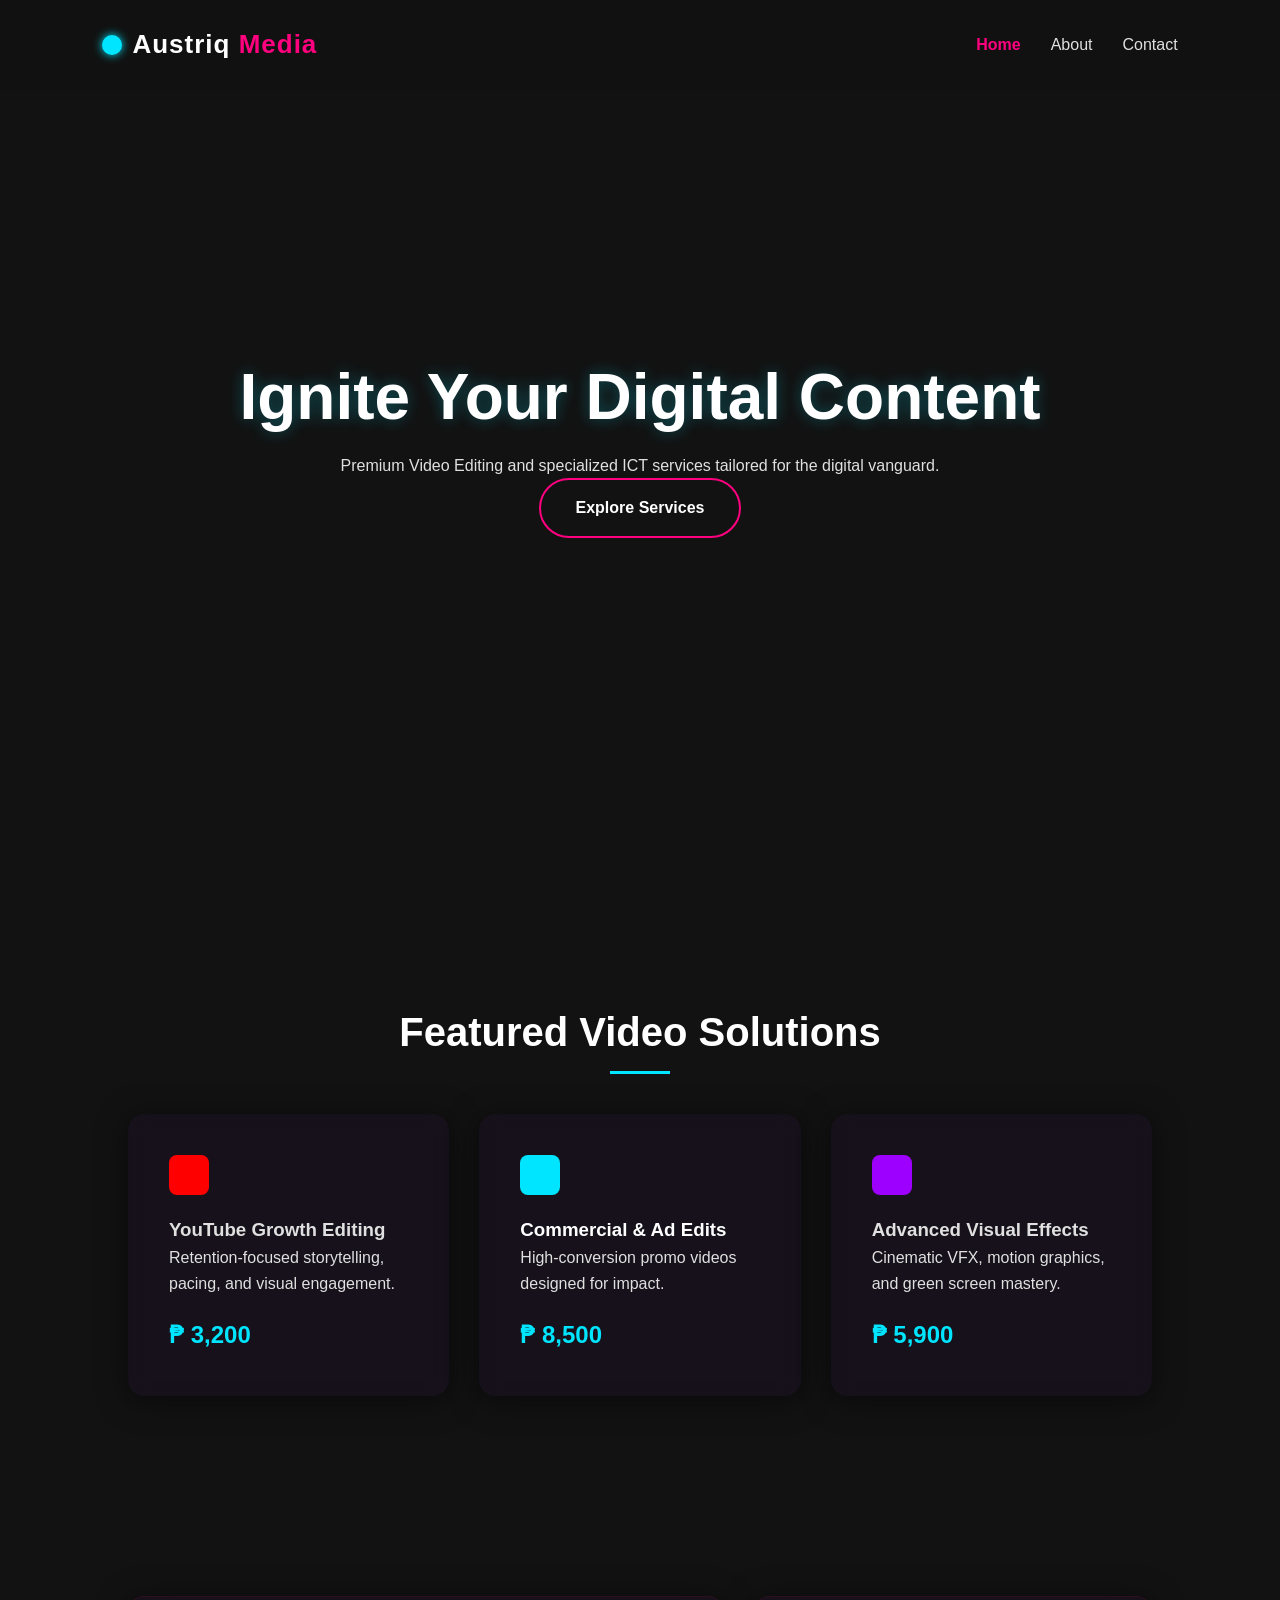
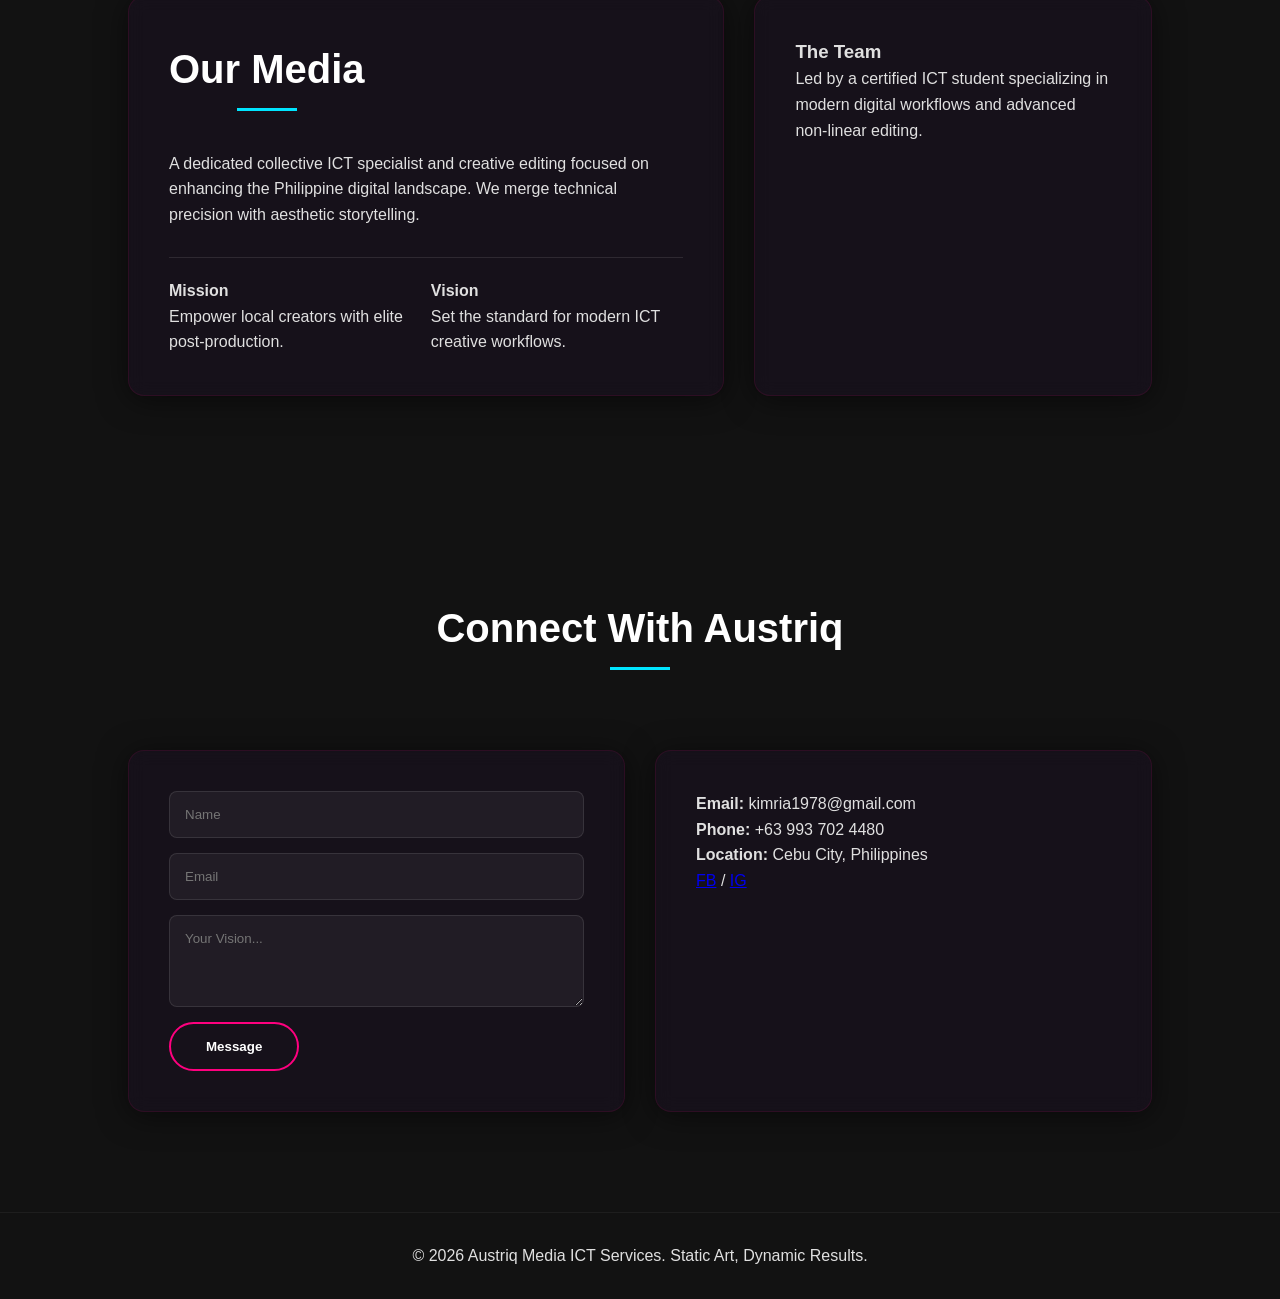
<file: index.html>
<!DOCTYPE html>
<html lang="en">
<head>
    <meta charset="UTF-8">
    <meta name="viewport" content="width=device-width, initial-scale=1.0">
    <title>Austriq | Dynamic Video & ICT Solutions</title>
    <link rel="stylesheet" href="style.css">
</head>
<body>

    <nav>
        <div class="logo-area">
            <div class="logo-icon"></div>
            <div class="logo-text">Austriq <span>Media</span></div>
        </div>
        <ul class="nav-links">
            <li><a href="#home">Home</a></li>
            <li><a href="#about">About</a></li>
            <li><a href="#contact">Contact</a></li>
        </ul>
        <div class="menu-toggle" id="mobile-menu">
            <span class="bar"></span>
            <span class="bar"></span>
            <span class="bar"></span>
        </div>
    </nav>

    <section id="home" class="hero-section">
        <div class="hero-bg"></div>
        <div class="hero-content">
            <h1>Ignite Your Digital Content</h1>
            <p>Premium Video Editing and specialized ICT services tailored for the digital vanguard.</p>
            <div class="pulse-button-wrapper">
                <a href="#services" class="pulse-btn">Explore Services</a>
            </div>
        </div>
    </section>

    <section id="services" class="services-section">
        <h2>Featured Video Solutions</h2>
        <div class="service-grid">
            <div class="service-card glass">
                <div class="card-icon yt-icon"></div>
                <h3>YouTube Growth Editing</h3>
                <p>Retention-focused storytelling, pacing, and visual engagement.</p>
                <p class="service-price">₱ 3,200</p>
            </div>
            <div class="service-card glass">
                <div class="card-icon commercial-icon"></div>
                <li><a href="easter_egg.html"><h3>Commercial & Ad Edits</h3></a></li>
                <p>High-conversion promo videos designed for impact.</p>
                <p class="service-price">₱ 8,500</p>
            </div>
            <div class="service-card glass">
                <div class="card-icon vfx-icon"></div>
                <h3>Advanced Visual Effects</h3>
                <p>Cinematic VFX, motion graphics, and green screen mastery.</p>
                <p class="service-price">₱ 5,900</p>
            </div>
        </div>
    </section>

    <section id="about" class="about-section">
        <div class="about-wrapper">
            <div class="about-text glass">
                <h2>Our Media</h2>
                <p>A dedicated collective ICT specialist and creative editing focused on enhancing the Philippine digital landscape. We merge technical precision with aesthetic storytelling.</p>
                <div class="vision-mission">
                    <div>
                        <h4>Mission</h4>
                        <p>Empower local creators with elite post-production.</p>
                    </div>
                    <div>
                        <h4>Vision</h4>
                        <p>Set the standard for modern ICT creative workflows.</p>
                    </div>
                </div>
            </div>
            <div class="team-info glass">
                <h3>The Team</h3>
                <p>Led by a certified ICT student specializing in modern digital workflows and advanced non-linear editing.</p>
            </div>
        </div>
    </section>

    <section id="contact" class="contact-section">
        <h2>Connect With Austriq</h2>
        <div class="contact-grid">
            <form id="pulse-contact-form" class="glass">
                <input type="text" placeholder="Name" required>
                <input type="email" placeholder="Email" required>
                <textarea placeholder="Your Vision..." rows="4" required></textarea>
                <button type="submit" class="pulse-btn">Message</button>
            </form>
            <div class="contact-details glass">
                <p><strong>Email:</strong> kimria1978@gmail.com</p>
                <p><strong>Phone:</strong> +63 993 702 4480</p>
                <p><strong>Location:</strong> Cebu City, Philippines</p>
                <div class="socials">
                    <a href="https://www.facebook.com/darylle.kim.austria/" target="_blank" rel="noopener noreferrer">FB</a> / <a href="https://www.instagram.com/therilkeem/" target="_blank" rel="noopener noreferrer">IG</a> 
                </div>
            </div>
        </div>
    </section>

    <footer>
        <p>&copy; 2026 Austriq Media ICT Services. Static Art, Dynamic Results.</p>
    </footer>

    <script src="script.js"></script>
</body>
</html>
</file>
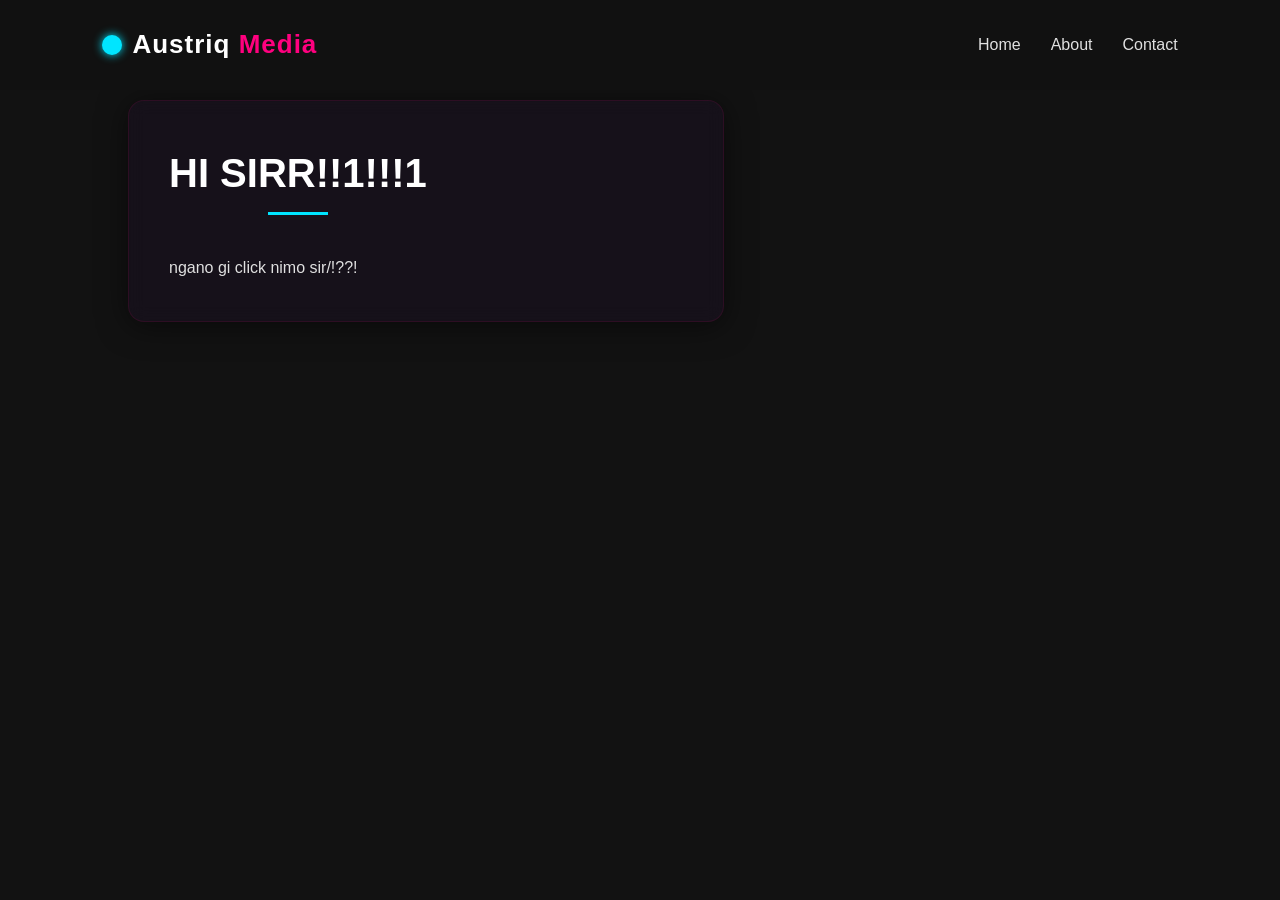
<file: easter_egg.html>
<!DOCTYPE html>
<html lang="en">
<head>
    <meta charset="UTF-8">
    <meta name="viewport" content="width=device-width, initial-scale=1.0">
    <title>Austriq | Dynamic Video & ICT Solutions</title>
    <link rel="stylesheet" href="style.css">
</head>
<body>

    <nav>
        <div class="logo-area">
            <div class="logo-icon"></div>
            <div class="logo-text">Austriq <span>Media</span></div>
        </div>
        <ul class="nav-links">
            <li><a href="#home">Home</a></li>
            <li><a href="#about">About</a></li>
            <li><a href="#contact">Contact</a></li>
        </ul>
        <div class="menu-toggle" id="mobile-menu">
            <span class="bar"></span>
            <span class="bar"></span>
            <span class="bar"></span>
        </div>
    </nav>

<section id="about" class="about-section">
        <div class="about-wrapper">
            <div class="about-text glass">
                <h2>HI SIRR!!1!!!1</h2>
                <p>ngano gi click nimo sir/!??!</p>

</body>
</html>
</file>
<file: style.css>
/* Color Palette: Carbon Black (#121212), Electric Cyan (#00E5FF), Pulse Pink (#FF007F), Deep Violet (#1A1122) */

* {
    margin: 0;
    padding: 0;
    box-sizing: border-box;
    font-family: 'Montserrat', 'Segoe UI', Tahoma, Geneva, Verdana, sans-serif;
    scroll-behavior: smooth;
}

body {
    background-color: #121212;
    color: #e0e0e0;
    line-height: 1.6;
    overflow-x: hidden;
}

/* Glassmorphism utility */
.glass {
    background: rgba(26, 17, 34, 0.55);
    border-radius: 16px;
    box-shadow: 0 4px 30px rgba(0, 0, 0, 0.5);
    backdrop-filter: blur(8.5px);
    -webkit-backdrop-filter: blur(8.5px);
    border: 1px solid rgba(255, 0, 127, 0.1);
}

/* Nav */
nav {
    display: flex;
    justify-content: space-between;
    align-items: center;
    padding: 1.5rem 8%;
    background: rgba(18, 18, 18, 0.95);
    position: fixed;
    top: 0;
    width: 100%;
    z-index: 1000;
}

.logo-area {
    display: flex;
    align-items: center;
    gap: 10px;
}

.logo-icon {
    width: 20px;
    height: 20px;
    background-color: #00E5FF;
    border-radius: 50%;
    box-shadow: 0 0 10px #00E5FF;
}

.logo-text {
    color: #fff;
    font-size: 26px;
    font-weight: 800;
    letter-spacing: 1px;
}

.logo-text span {
    color: #FF007F;
}

.nav-links {
    display: flex;
    gap: 30px;
    list-style: none;
}

.nav-links a {
    color: #e0e0e0;
    text-decoration: none;
    font-size: 1rem;
    font-weight: 500;
    transition: 0.3s ease;
}

.nav-links a:hover {
    color: #00E5FF;
}

/* Hero Section */
.hero-section {
    height: 100vh;
    display: flex;
    align-items: center;
    justify-content: center;
    text-align: center;
    position: relative;
    padding: 0 10%;
}

.hero-bg {
    position: absolute;
    top: 0; left: 0; width: 100%; height: 100%;
    background-image: 
        linear-gradient(rgba(18, 18, 18, 0.9), rgba(18, 18, 18, 0.95)),
        url('data:image/svg+xml,%3Csvg xmlns="http://www.w3.org/2000/svg" width="100" height="100" viewBox="0 0 100 100"%3%3Cg fill-rule="evenodd"%3%3Cg fill="%2300E5FF" fill-opacity="0.05"%3%3Cpath d="M50 50c0-13.807 11.193-25 25-25s25 11.193 25 25-11.193 25-25 25-25-11.193-25-25zm0 0c0 13.807-11.193 25-25 25S0 63.807 0 50s11.193-25 25-25 25 11.193 25 25z"/%3%3C/g%3%3C/g%3%3C/svg%3%3E'); /* Procedural mesh */
    z-index: -1;
}

.hero-content h1 {
    font-size: 4rem;
    color: #fff;
    line-height: 1.1;
    margin-bottom: 20px;
    text-shadow: 0 0 15px rgba(0, 229, 255, 0.3);
}

.pulse-btn {
    display: inline-block;
    padding: 15px 35px;
    background: transparent;
    color: #fff;
    text-decoration: none;
    border-radius: 50px;
    font-weight: bold;
    border: 2px solid #FF007F;
    position: relative;
    transition: 0.3s;
}

.pulse-btn:hover {
    background-color: #FF007F;
}

/* Services */
.services-section, .about-section, .contact-section {
    padding: 100px 10%;
    text-align: center;
}

h2 {
    font-size: 2.5rem;
    margin-bottom: 50px;
    color: #fff;
    position: relative;
    display: inline-block;
}

h2::after {
    content: '';
    position: absolute;
    width: 60px; height: 3px;
    background: #00E5FF;
    bottom: -10px; left: 50%;
    transform: translateX(-50%);
}

.service-grid {
    display: grid;
    grid-template-columns: repeat(auto-fit, minmax(300px, 1fr));
    gap: 30px;
}

.service-card {
    padding: 40px;
    text-align: left;
    transition: 0.4s ease;
    border: 1px solid transparent;
}


.service-card:hover {
    transform: translateY(-10px);
    border: 1px solid rgba(0, 229, 255, 0.3);
    box-shadow: 0 0 20px rgba(0, 229, 255, 0.1);
}

.card-icon {
    width: 40px; height: 40px;
    background: #FF007F;
    margin-bottom: 20px;
    border-radius: 8px;

}
.service-card li a {
    text-decoration: none;
    color: #ffffff;
    list-style-type: none;
}

.service-card li  {
    list-style-type: none;
}

.yt-icon { background: #FF0000; }
.commercial-icon { background: #00E5FF; }
.vfx-icon { background: #9D00FF; }

.service-price {
    font-size: 1.5rem;
    color: #00E5FF;
    font-weight: 800;
    margin-top: 20px;
}

/* About */
.about-wrapper {
    display: grid;
    grid-template-columns: 1.5fr 1fr;
    gap: 30px;
    text-align: left;
}

.about-text, .team-info { padding: 40px; }

.vision-mission {
    display: flex;
    gap: 20px;
    margin-top: 30px;
    border-top: 1px solid rgba(255, 255, 255, 0.1);
    padding-top: 20px;
}

/* Contact */
.contact-grid {
    display: grid;
    grid-template-columns: 1fr 1fr;
    gap: 30px;
    margin-top: 40px;
    text-align: left;
}

#pulse-contact-form { padding: 40px; display: flex; flex-direction: column; }

#pulse-contact-form input, #pulse-contact-form textarea {
    padding: 15px;
    margin-bottom: 15px;
    background: rgba(255, 255, 255, 0.05);
    border: 1px solid rgba(255, 255, 255, 0.1);
    color: #fff;
    border-radius: 8px;
}

#pulse-contact-form button { align-self: flex-start; cursor: pointer; }

.contact-details { padding: 40px; }

footer {
    text-align: center;
    padding: 30px;
    border-top: 1px solid rgba(255, 255, 255, 0.05);
}

/* Mobile Menu Button */
.menu-toggle {
    display: none;
    cursor: pointer;
}

.bar {
    display: block;
    width: 25px; height: 3px;
    margin: 5px auto;
    background-color: #fff;
    transition: 0.3s;
}

/* Responsive Styles */
@media screen and (max-width: 960px) {
    .hero-content h1 { font-size: 2.8rem; }
    .about-wrapper, .contact-grid { grid-template-columns: 1fr; }
}

@media screen and (max-width: 768px) {
    .nav-links { display: none; }
    .menu-toggle { display: block; }
}
</file>
